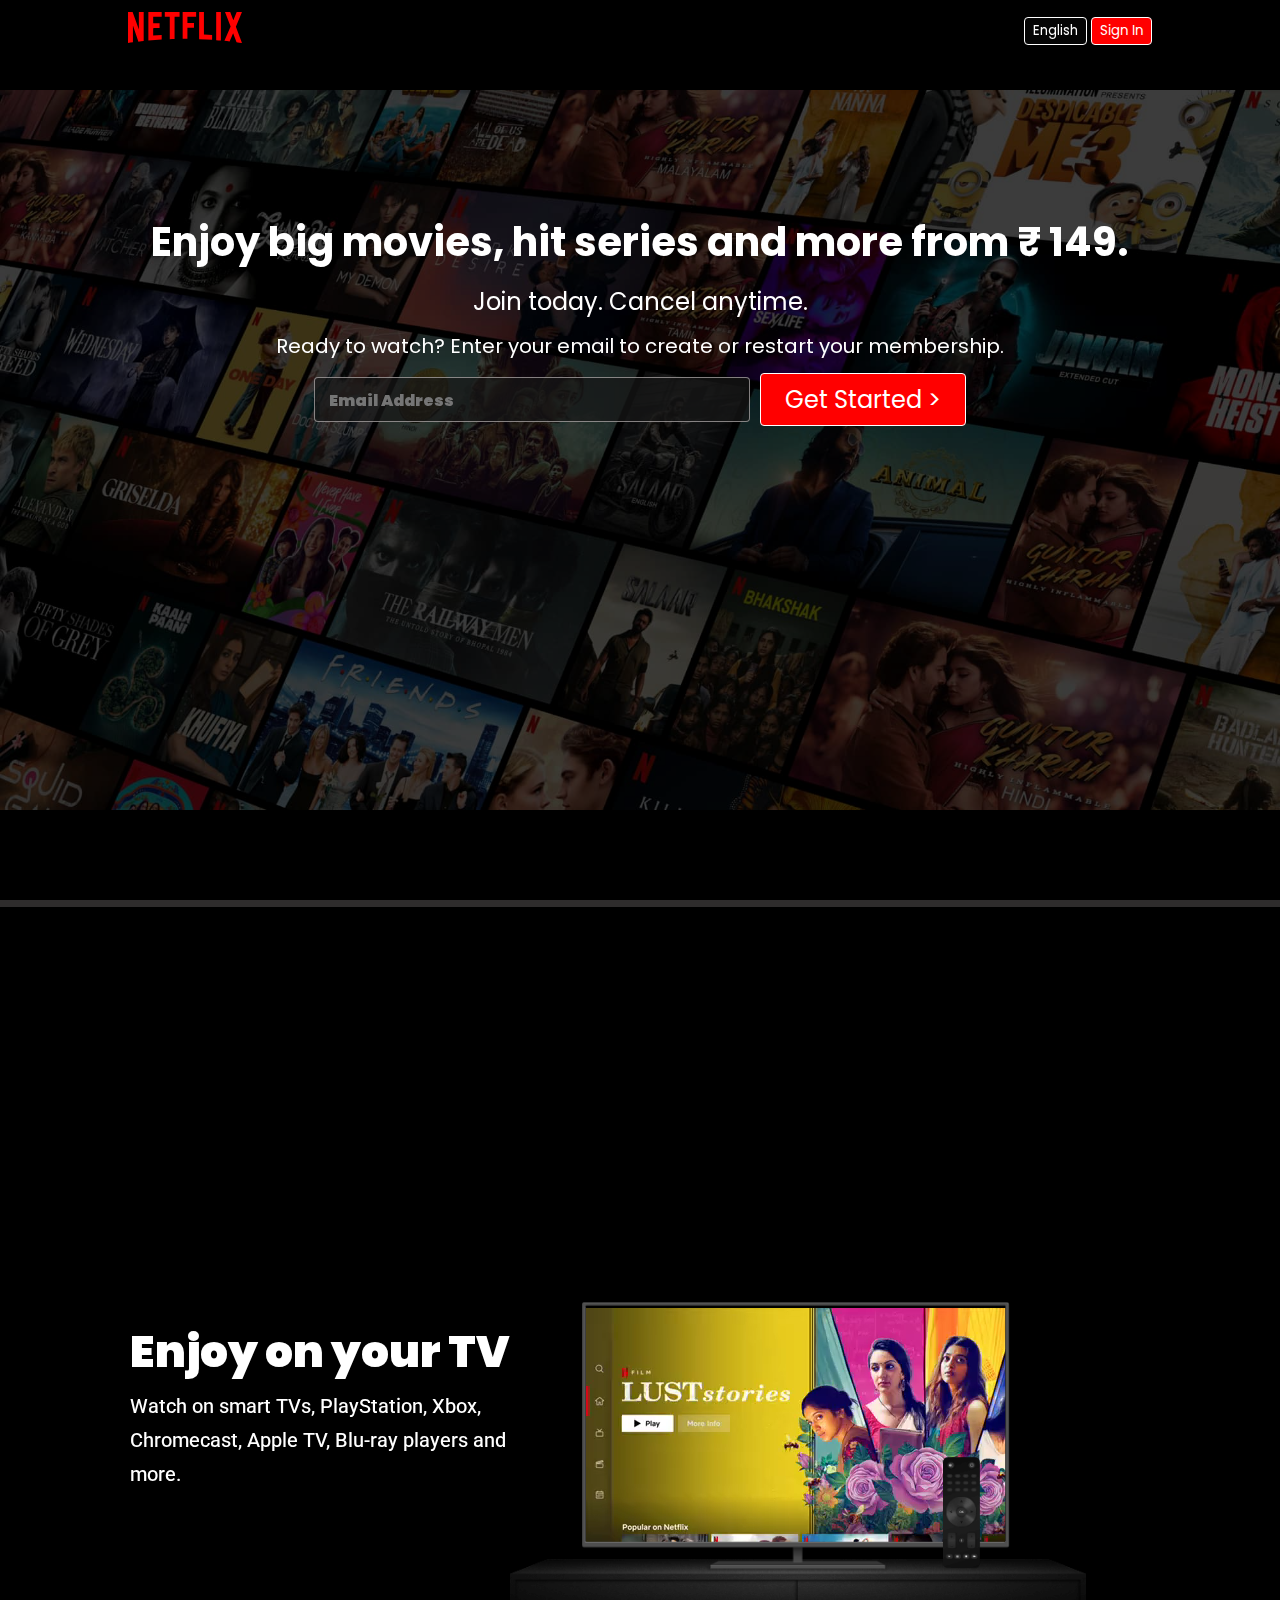
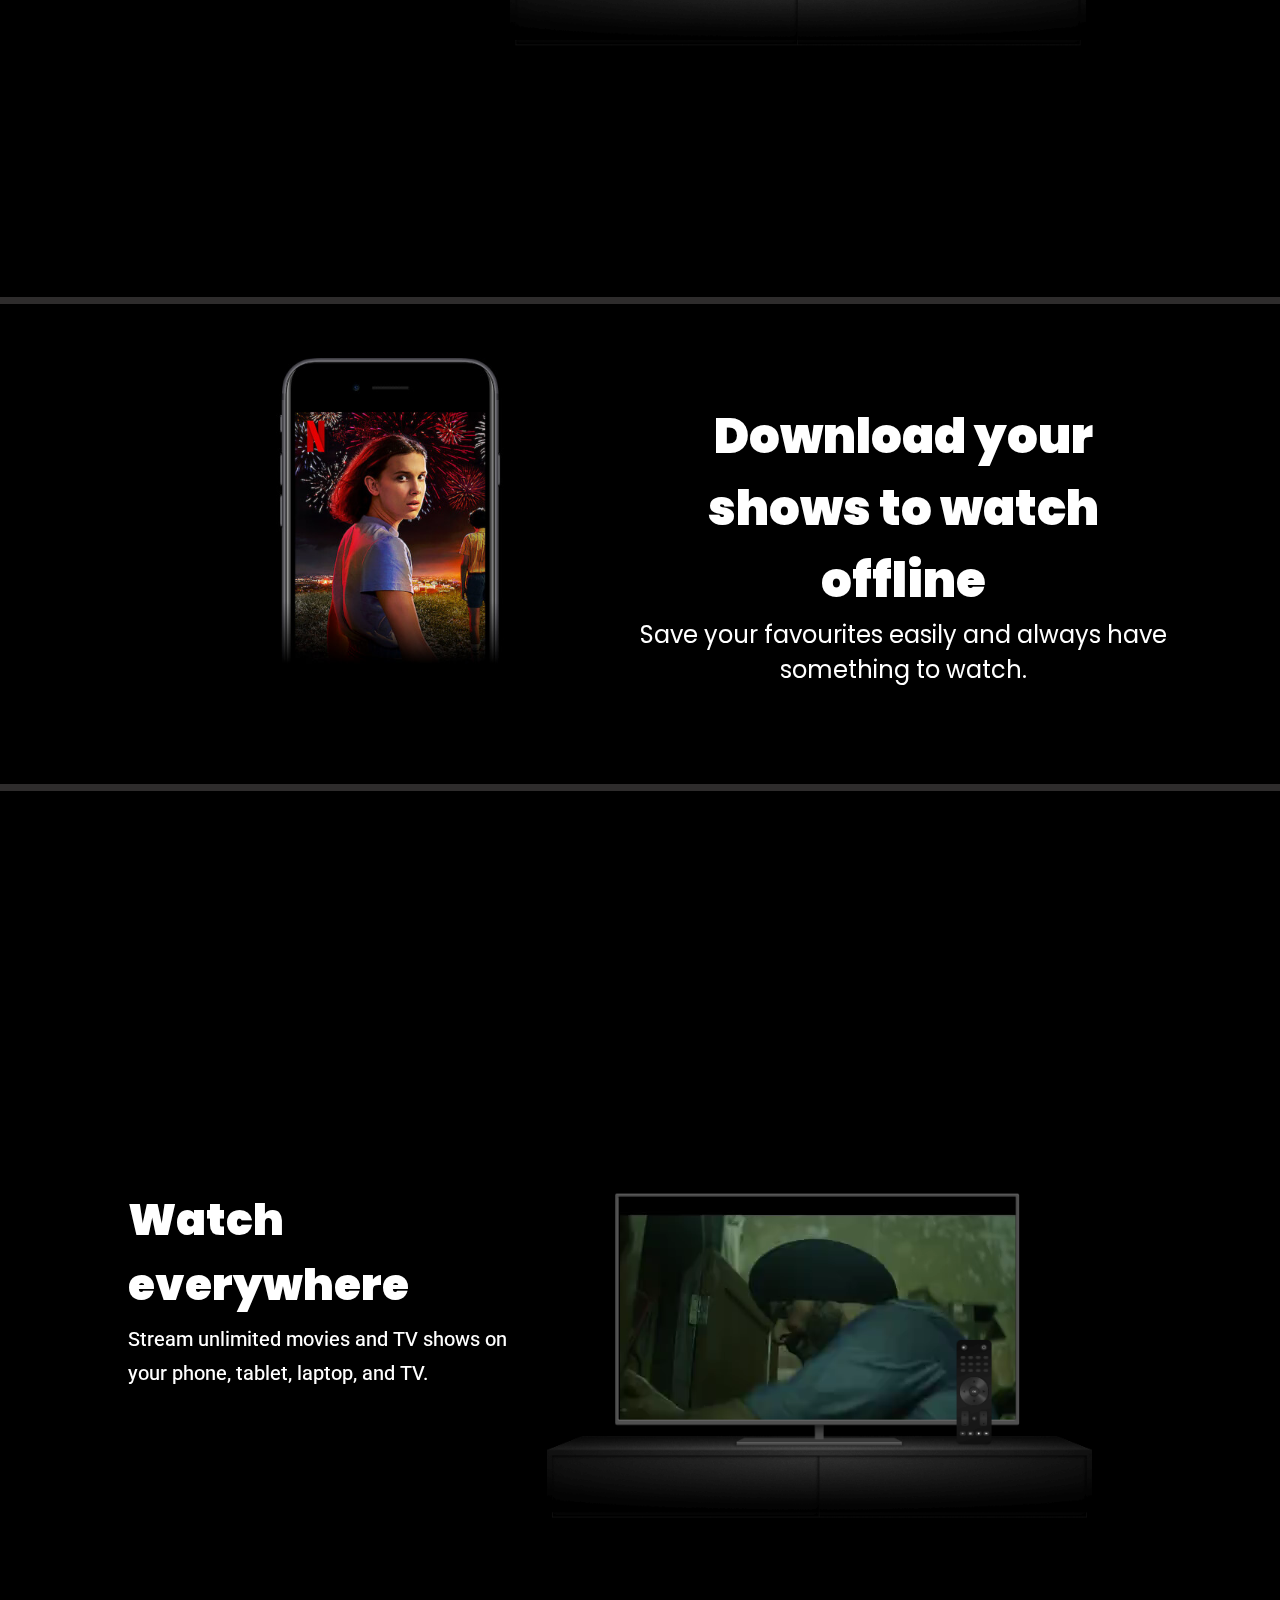
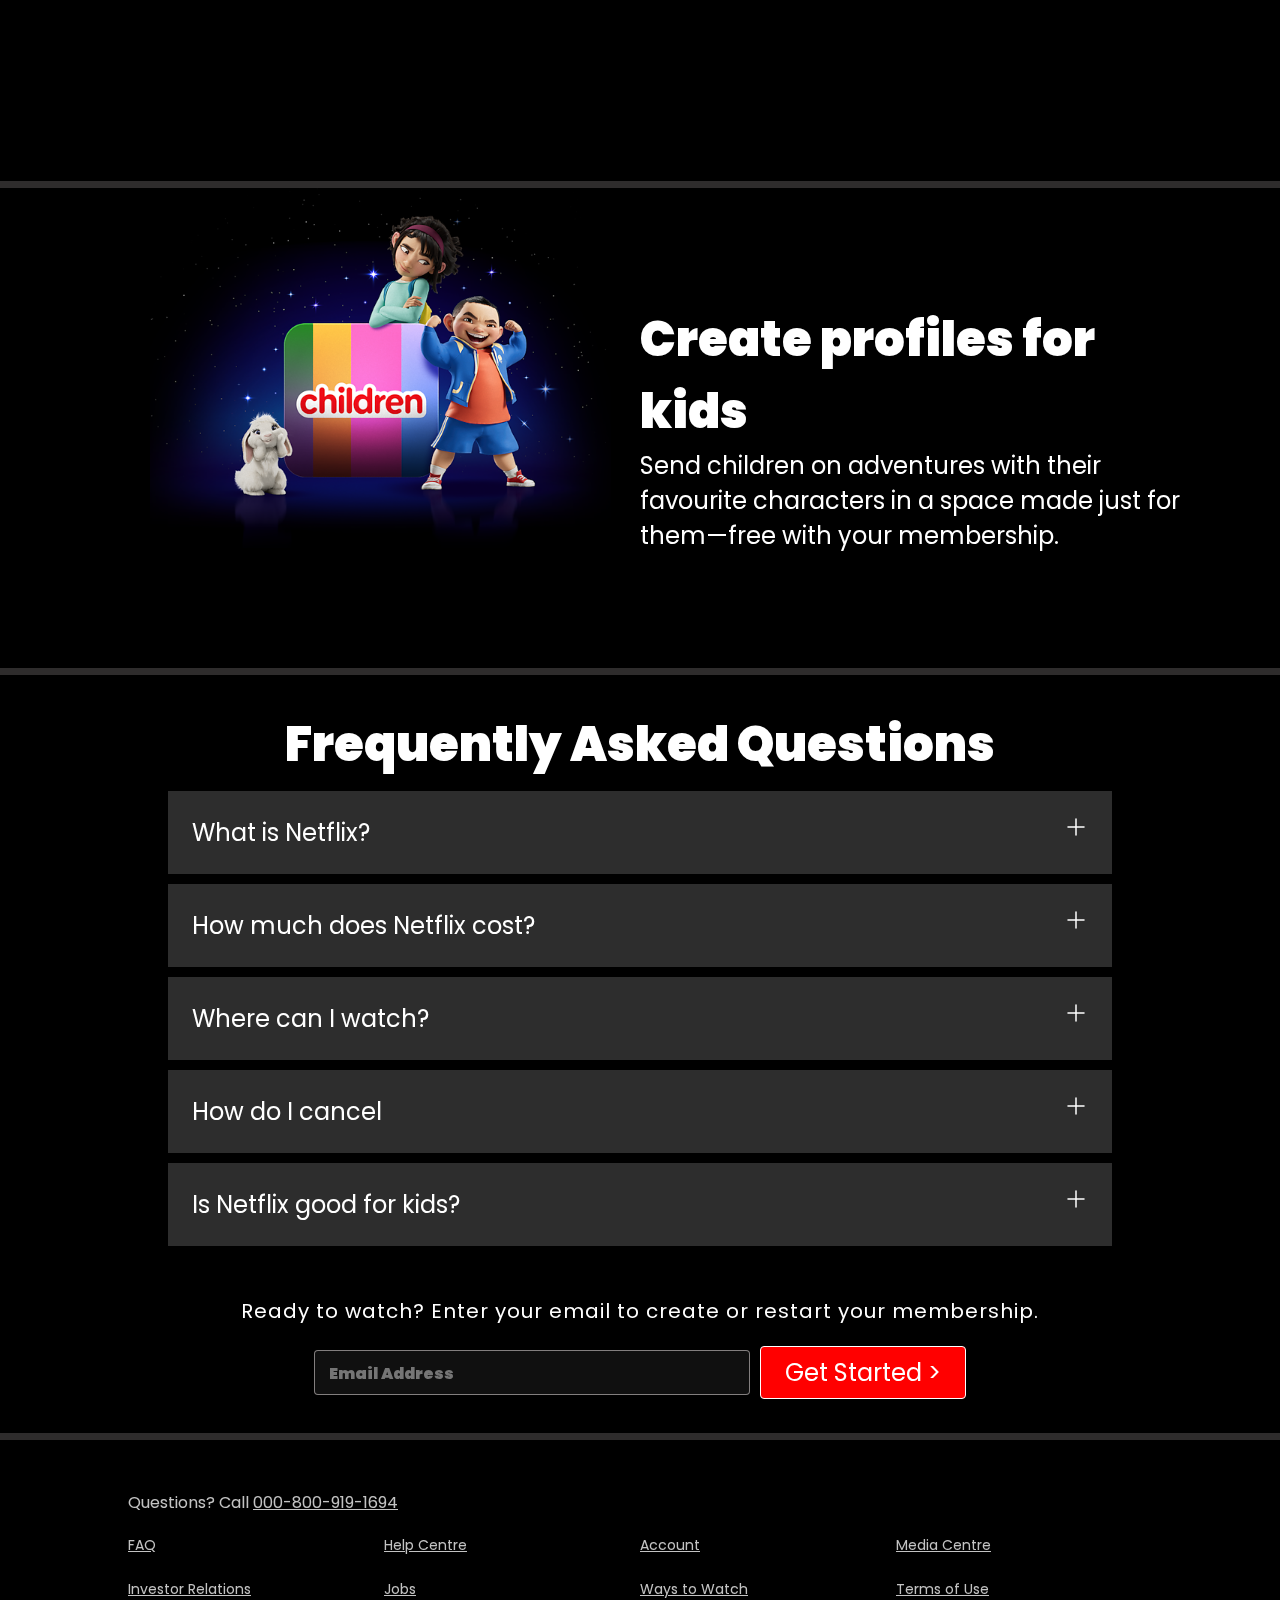
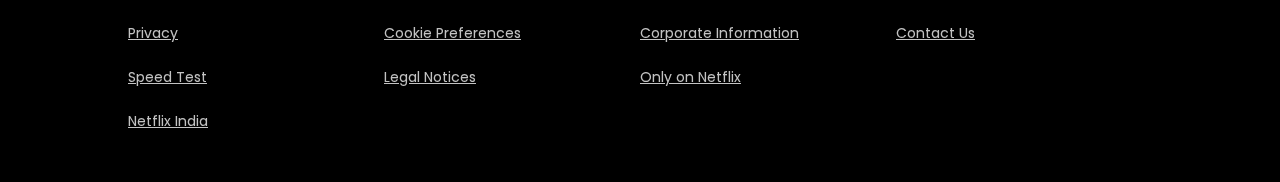
<file: NetFlix/index.html>
<!DOCTYPE html>
<html lang="en">
  <head>
    <meta charset="UTF-8" />
    <meta name="viewport" content="width=device-width, initial-scale=1.0" />
    <title>Netflix India – Watch TV Shows Online, Watch Movies Online</title>
    <link rel="shortcut icon" href="images/favicon.ico" type="image/x-icon" />
    <link rel="stylesheet" href="style.css" />
  </head>
  <body>
    <!-- first page -->
    <div class="main">
      <!-- navbar -->
      <nav>
        <span><img src="images/logo.svg" alt="logo" width="100px" /></span>
        <div>
          <!-- buttons on nav bar -->
          <button class="btn">English</button>
          <button class="btn btn-red-sm">Sign In</button>
        </div>
      </nav>

      <!-- for opacity over image -->
      <div class="box"></div>

      <!-- for the written content -->
      <div class="hero">
        <span>Enjoy big movies, hit series and more from ₹ 149.</span>
        <span>Join today. Cancel anytime. </span>
        <span
          >Ready to watch? Enter your email to create or restart your
          membership.</span
        >

        <!-- button after written content -->
        <div class="hero-buttons">
          <input type="email" placeholder="Email Address" />
          <button class="btn btn-red">Get Started &gt;</button>
        </div>
      </div>
    </div>

    <!-- 1st line separation -->
    <div class="separation"></div>

    <!-- second page -->
    <section class="first">
      <div>
        <span>Enjoy on your TV </span>
        <span>Watch on smart TVs, PlayStation, Xbox,</span>
        <span> Chromecast, Apple TV, Blu-ray players and </span>
        <span>more.</span>
      </div>

      <!-- image -->
      <div class="secImg">
        <img src="images/img1.png" alt="image" />
        <!-- video -->
        <div class="secVid">
          <video src="videos/v1.mp4" autoplay loop muted></video>
        </div>
      </div>
    </section>

    <!-- 2nd line separation -->
    <div class="separation"></div>

    <!-- third page -->
    <section class="second">
      <div class="this-sec-img">
        <!-- first image -->
        <img src="images/img2.jpg" alt="" />
      </div>

      <div class="this-sec-content">
        <span>Download your</span>
        <span>shows to watch</span>
        <span>offline</span>
        <span>Save your favourites easily and always have</span>
        <span>something to watch.</span>
      </div>
    </section>

    <div class="separation"></div>

    <!-- fourth page -->
    <section class="first">
      <div>
        <span>Watch everywhere </span>
        <span>Stream unlimited movies and TV shows on</span>
        <span> your phone, tablet, laptop, and TV. </span>
      </div>

      <!-- image -->
      <div class="secImg">
        <img src="images/img1.png" alt="image" />
        <!-- video -->
        <div class="secVid">
          <video src="videos/v2.mp4" autoplay loop muted></video>
        </div>
      </div>
    </section>

    <div class="separation"></div>

    <!-- fifth page -->
    <section class="second">
      <div class="this-sec-img">
        <!-- first image -->
        <img src="images/img3.png" alt="" />
      </div>

      <div class="fifth-sec-content">
        <span>Create profiles for </span>
        <span>kids</span>
        <span>Send children on adventures with their</span>
        <span>favourite characters in a space made just for</span>
        <span>them—free with your membership.</span>
      </div>
    </section>

    <div class="separation"></div>
    <!-- Sixth Page -->

    <section class="faq">
      <h2>Frequently Asked Questions</h2>
      <div class="faqbox">
        <span>What is Netflix?</span>
        <svg
          xmlns="http://www.w3.org/2000/svg"
          width="24"
          height="24"
          viewBox="0 0 24 24"
          fill="white"
        >
          <path
            d="M12 4V20"
            stroke="white"
            stroke-width="1.5"
            stroke-linecap="round"
            stroke-linejoin="round"
          />
          <path
            d="M4 12H20"
            stroke="white"
            stroke-width="1.5"
            stroke-linecap="round"
            stroke-linejoin="round"
          />
        </svg>
      </div>

      <div class="faqbox">
        <span>How much does Netflix cost?</span>
        <svg
          xmlns="http://www.w3.org/2000/svg"
          width="24"
          height="24"
          viewBox="0 0 24 24"
          fill="white"
        >
          <path
            d="M12 4V20"
            stroke="white"
            stroke-width="1.5"
            stroke-linecap="round"
            stroke-linejoin="round"
          />
          <path
            d="M4 12H20"
            stroke="white"
            stroke-width="1.5"
            stroke-linecap="round"
            stroke-linejoin="round"
          />
        </svg>
      </div>

      <div class="faqbox">
        <span>Where can I watch?</span>
        <svg
          xmlns="http://www.w3.org/2000/svg"
          width="24"
          height="24"
          viewBox="0 0 24 24"
          fill="white"
        >
          <path
            d="M12 4V20"
            stroke="white"
            stroke-width="1.5"
            stroke-linecap="round"
            stroke-linejoin="round"
          />
          <path
            d="M4 12H20"
            stroke="white"
            stroke-width="1.5"
            stroke-linecap="round"
            stroke-linejoin="round"
          />
        </svg>
      </div>

      <div class="faqbox">
        <span>How do I cancel</span>
        <svg
          xmlns="http://www.w3.org/2000/svg"
          width="24"
          height="24"
          viewBox="0 0 24 24"
          fill="white"
        >
          <path
            d="M12 4V20"
            stroke="white"
            stroke-width="1.5"
            stroke-linecap="round"
            stroke-linejoin="round"
          />
          <path
            d="M4 12H20"
            stroke="white"
            stroke-width="1.5"
            stroke-linecap="round"
            stroke-linejoin="round"
          />
        </svg>
      </div>

      <div class="fwhite
        <span>What can I watch on Netflix</span>
        <svg
          xmlns="http://www.w3.org/2000/svg"
          width="24"
          height="24"
          viewBox="0 0 24 24"
          fill="white"
        >
          <path
            d="M12 4V20"
            stroke="white"
            stroke-width="1.5"
            stroke-linecap="round"
            stroke-linejoin="round"
          />
          <path
            d="M4 12H20"
            stroke="white"
            stroke-width="1.5"
            stroke-linecap="round"
            stroke-linejoin="round"
          />
        </svg>
      </div>

      <div class="faqbox">
        <span>Is Netflix good for kids?</span>
        <svg
          xmlns="http://www.w3.org/2000/svg"
          width="24"
          height="24"
          viewBox="0 0 24 24"
          fill="white"
        >
          <path
            d="M12 4V20"
            stroke="white"
            stroke-width="1.5"
            stroke-linecap="round"
            stroke-linejoin="round"
          />
          <path
            d="M4 12H20"
            stroke="white"
            stroke-width="1.5"
            stroke-linecap="round"
            stroke-linejoin="round"
          />
        </svg>
      </div>

      <div class="sixth-content">
        <span>Ready to watch? Enter your email to create or restart your membership.</span>
      </div>

      <div class="heros-buttons">
        <input type="email" placeholder="Email Address" />
        <button class="btn btn-red">Get Started &gt;</button>
      </div>  
    </section>

    <div class="separation"></div>

    <!-- Seventh Page = Footer-->
    <footer>
      <span>Questions? Call</span>
      <span class="decoration"> 000-800-919-1694</span>
      <div class="footer">
      <div class="footer-item">
        <a href="faq">FAQ</a>
        <a href="faq">Investor Relations</a>
        <a href="faq">Privacy</a>
        <a href="faq">Speed Test</a>
        <a href="faq">Netflix India</a>
      </div>
      
      <div class="footer-item">
        <a href="faq">Help Centre</a>
        <a href="faq">Jobs</a>
        <a href="faq">Cookie Preferences</a>
        <a href="faq">Legal Notices</a>
      </div>

      <div class="footer-item">
        <a href="faq">Account</a>
        <a href="faq">Ways to Watch</a>
        <a href="faq">Corporate Information</a>
        <a href="faq">Only on Netflix</a>
      </div>

      <div class="footer-item">
        <a href="faq">Media Centre</a>
        <a href="faq">Terms of Use</a>
        <a href="faq">Contact Us</a>
      </div>
    </div>
    </footer>
  </body>
</html>
</file>
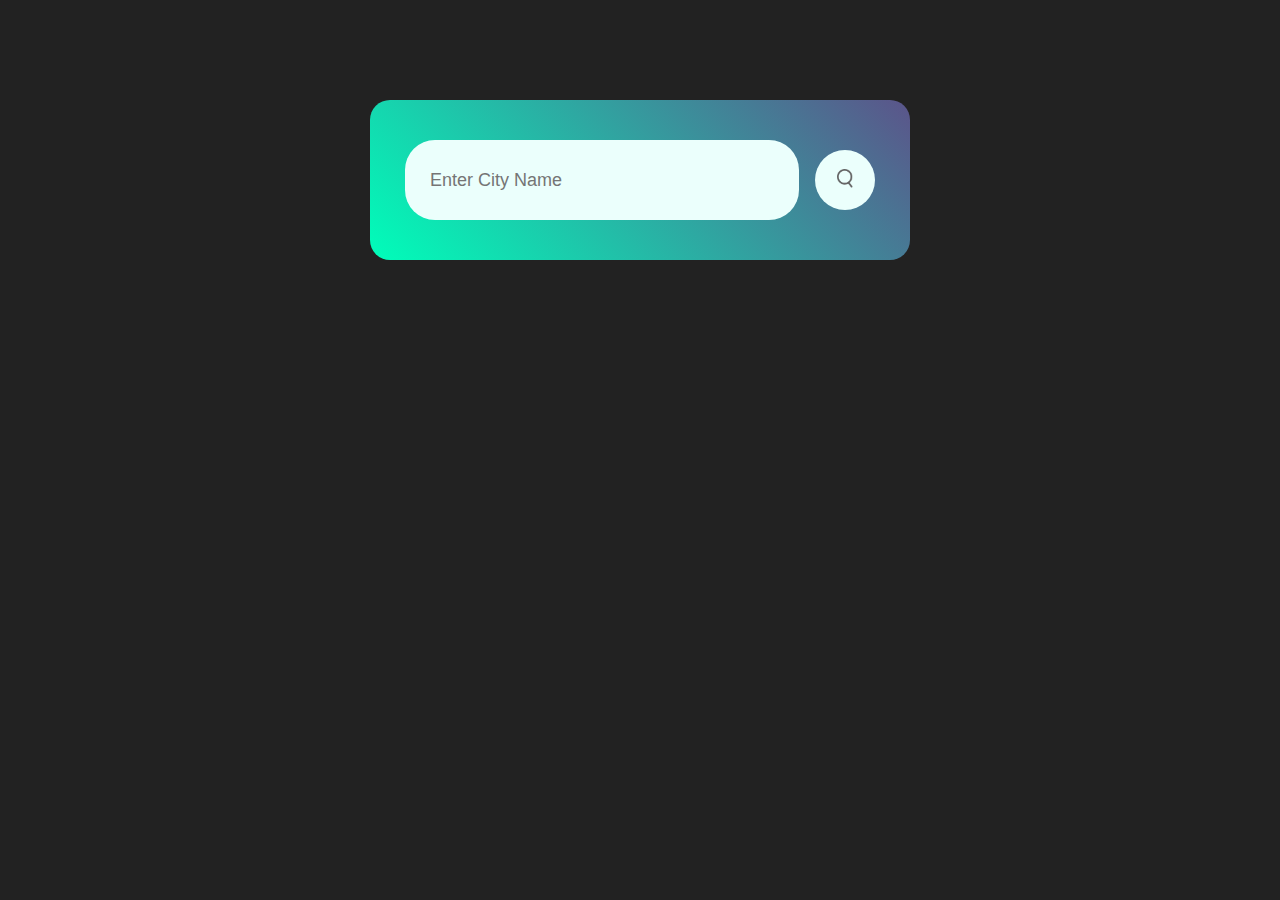
<file: Weather/index.html>
<!DOCTYPE html>
<html lang="en">
  <head>
    <meta charset="UTF-8" />
    <meta name="viewport" content="width=device-width, initial-scale=1.0" />
    <title>Weather App</title>
    <link rel="stylesheet" href="style.css" />
  </head>
  <body>
    <!-- main box -->
    <div class="card">
      <!-- second box -->
      <div class="search">
        <input type="text" placeholder="Enter City Name" autocomplete="off" />
        <button><img src="images/search.png" alt="" /></button>
      </div>

      <div class="error">
        <p>Invalid City Name</p>
      </div>

      <!-- third box -->
      <div class="weather">
        <img src="./images/rain.png" alt="rain" class="weather-icon" />
        <h1 class="temp">22°c</h1>
        <h2 class="city">New York</h2>

        <!-- fourth box -->
        <div class="details">
          <div class="col">
            <img src="./images/humidity.png" alt="humidity" />
            <div>
              <p class="humidity">50 %</p>
              <p>Humidity</p>
            </div>
          </div>

          <!-- fifth box -->
          <div class="col">
            <img src="./images/wind.png" alt="wind" />
            <div>
              <p class="wind">15 km/h</p>
              <p>Wind Speed</p>
            </div>
          </div>
        </div>
      </div>
    </div>

    <script src="script.js"></script>
  </body>
</html>
</file>
<file: NetFlix/style.css>
@import url('https://fonts.googleapis.com/css2?family=Poppins:ital,wght@0,100;0,200;0,300;0,400;0,500;0,600;0,700;0,800;0,900;1,100;1,200;1,300;1,400;1,500;1,600;1,700;1,800;1,900&display=swap');

@import url('https://fonts.googleapis.com/css2?family=Roboto:ital,wght@0,100;0,300;0,400;0,500;0,700;0,900;1,100;1,300;1,400;1,500;1,700;1,900&display=swap');

* {
    margin: 0;
    padding: 0;
    font-family: 'Poppins', sans-serif;
}

body {
    background-color: black;
}

.main {
    background-image: url(images/img0.jpg);
    background-size: max(1200px, 100vw);
    background-position: center center;
    background-repeat: no-repeat;
    height: 100vh;
    position: relative;
}

.main .box {
    height: 100vh;
    width: 100%;
    opacity: 0.69;
    background-color: black;
    position: absolute;
    top: 0;
}

nav {
    max-width: 80vw;
    margin: auto;
    display: flex;
    justify-content: space-between;
    align-items: center;
    height: 62px;
}

nav img {
    width: 114px;
    position: relative;
    z-index: 10;
}

nav button {
    position: relative;
    z-index: 10;
}

.hero {
    font-family: 'Poppins', sans-serif;
    height: calc(100%-62px);
    display: flex;
    align-items: center;
    justify-content: center;
    flex-direction: column;
    color: white;
    position: relative;
    gap: 12px;
    margin-top: 150px;
    padding: 0 30px;
}

.hero> :nth-child(1) {
    font-family: 'Poppins', sans-serif;
    font-weight: bolder;
    font-size: 40px;
    text-align: center;
}

.hero> :nth-child(2) {
    font-weight: 400;
    font-size: 24px;
    text-align: center;
}

.hero> :nth-child(3) {
    font-weight: 400;
    font-size: 20px;
    text-align: center;
}

.separation {
    height: 7px;
    background-color: rgb(46, 44, 44);
}

.btn {
    padding: 3px 8px;
    font-weight: 400;
    color: white;
    background-color: rgba(248, 243, 243, 0.021);
    border: 1px solid white;
    border-radius: 4px;
    cursor: pointer;
}

.btn-red {
    background-color: red;
    color: white;
    padding: 8px 24px;
    font-weight: 400;
    font-size: 24px;
    border-radius: 4px;
}

.btn-red-sm {
    background-color: red;
    color: white;
}


.hero-buttons {
    display: flex;
    align-items: center;
    justify-content: center;
    gap: 10px;
}

.main input {
    padding: 10px 101px 8px 14px;
    font-weight: 900;
    font-size: 16px;
    border-radius: 4px;
    background-color: rgba(23, 23, 23, 0.7);
    border: 1px solid rgba(246, 238, 238, 0.5);
}

.main input[placeholder="Email Address"] {
    color: white;
}

/* second page */

.first {
    display: flex;
    justify-content: center;
    align-items: center;
    max-width: 80vw;
    margin: auto;
    color: white;
    height: 110vh;
}

.secImg {
    position: relative;
    display: block;
}

.secImg img {
    width: 90%;
    border: 0;
    overflow-clip-margin: content-box;
    overflow: clip;
}

.secVid {
    display: block;
    position: absolute;
    top: 47%;
    left: 48.5%;
    max-width: 73%;
    max-height: 56%;
    width: 100%;
    height: 100%;
    overflow: hidden;
    transform: translate(-50%, -50%);
    z-index: -1;
}

.secVid video {
    display: inline-block;
    vertical-align: baseline;
    object-fit: contain;
    overflow-clip-margin: content-box;
    overflow: clip;
}

/* second page content */
section.first>div {
    display: flex;
    flex-direction: column;
    top: 30px;
}

section.first>div :nth-child(1) {
    font-size: 44px;
    font-weight: 1000;
}

section.first>div :nth-child(2) {
    font-family: 'Roboto', sans-serif;
    font-size: 20px;
    font-weight: 450;
    margin-top: 10px;
}

section.first>div :nth-child(3) {
    font-family: 'Roboto', sans-serif;
    font-size: 20px;
    font-weight: 450;
    margin-top: 10px;
}

section.first>div :nth-child(4) {
    font-family: 'Roboto', sans-serif;
    font-size: 20px;
    font-weight: 450;
    margin-top: 10px;
}



.second {
    display: flex;
    color: white;
}

.this-sec-img {
    display: flex;
}

/* first image */
.this-sec-img img {
    position: relative;
    height: 75%;
    left: 150px;
    /* top: 70px; */
}

/* second image */
.small-box img {
    position: absolute;
    height: 20%;
    margin-top: 200px;
    margin-left: 120px;
}

.this-sec-content {
    display: flex;
    justify-content: center;
    align-items: center;
    flex-direction: column;
}

.this-sec-content :nth-child(1) {
    font-family: 'Poppins', sans-serif;
    font-size: 48px;
    font-weight: 900;
}

.this-sec-content :nth-child(2) {
    font-family: 'Poppins', sans-serif;
    font-size: 48px;
    font-weight: 900;
}

.this-sec-content :nth-child(3) {
    font-family: 'Poppins', sans-serif;
    font-size: 48px;
    font-weight: 900;
}

.this-sec-content :nth-child(4) {
    font-family: 'Poppins', sans-serif;
    font-size: 24px;
    font-weight: 400;
}

.this-sec-content :nth-child(5) {
    font-family: 'Poppins', sans-serif;
    font-size: 24px;
    font-weight: 400;
}


/* fifth page */
.fifth-sec-content {
    display: flex;
    justify-content: center;
    flex-direction: column;
}

.fifth-sec-content :nth-child(1) {
    font-family: 'Poppins', sans-serif;
    font-size: 48px;
    font-weight: 900;
}

.fifth-sec-content :nth-child(2) {
    font-family: 'Poppins', sans-serif;
    font-size: 48px;
    font-weight: 900;
}

.fifth-sec-content :nth-child(3) {
    font-family: 'Poppins', sans-serif;
    font-size: 24px;
    font-weight: 400;
}

.fifth-sec-content :nth-child(4) {
    font-family: 'Poppins', sans-serif;
    font-size: 24px;
    font-weight: 400;
}

.fifth-sec-content :nth-child(5) {
    font-family: 'Poppins', sans-serif;
    font-size: 24px;
    font-weight: 400;
}

/* sixth page */

.faq {
    background: black;
    color: white;
    padding: 34px;
}

.faq h2 {
    text-align: center;
    font-size: 48px;
    font-weight: 900;
}

.faqbox {
    display: flex;
    justify-content: space-between;
    background-color: #2d2d2d;
    padding: 24px;
    max-width: 70vw;
    margin: 10px auto;
    cursor: pointer;
    transition: all 1s ease-out;
}

.faqbox:hover {
    background-color: #414141;
}

.faqbox span {
    font-size: 24px;
    font-weight: 400;
}

.sixth-content {
    text-align: center;
    margin-top: 50px;
    font-size: 20px;
    font-weight: 400;
    letter-spacing: 1px;
}

.heros-buttons {
    margin-top: 20px;
    display: flex;
    align-items: center;
    justify-content: center;
    gap: 10px;
}

.heros-buttons input {
    padding: 10px 101px 8px 14px;
    font-weight: 900;
    font-size: 16px;
    border-radius: 4px;
    background-color: rgba(23, 23, 23, 0.7);
    border: 1px solid rgba(246, 238, 238, 0.5);
    color: white;
}

/* footer */
footer {
    color: white;
    max-width: 80vw;
    margin: 50px auto;
}

footer span {
    color: rgba(255, 255, 255, 0.765);
    cursor: pointer;
}

.decoration {
    text-decoration: underline rgba(255, 255, 255, 0.765);
    ;
}

.footer {
    display: grid;
    grid-template-columns: 1fr 1fr 1fr 1fr;
    color: white;
    margin-top: 20px;
}

.footer-item {
    display: flex;
    flex-direction: column;
    gap: 23px;
}

.footer a {
    font-size: 14px;
    color: rgba(255, 255, 255, 0.765);
}
</file>
<file: Weather/style.css>
* {
    margin: 0;
    padding: 0;
}

body {
    background: #222;
}

.card {
    width: 90%;
    max-width: 470px;
    background: linear-gradient(45deg, #00feba, #5b548a);
    color: #fff;
    margin: 100px auto 0;
    border-radius: 20px;
    padding: 40px 35px;
    text-align: center;
}

.search {
    border: 0;
    width: 100%;
    display: flex;
    align-items: center;
    justify-content: space-between;
}

.search input {
    border: 0;
    outline: 0;
    color: #555;
    background: #ebfffc;
    padding: 10px 25px;
    height: 60px;
    border-radius: 30px;
    flex: 1;
    margin-right: 16px;
    font-size: 18px;
}

.search button {
    border: 0;
    outline: 0;
    background: #ebfffc;
    border-radius: 50%;
    width: 60px;
    height: 60px;
    cursor: pointer;
}

.search button img {
    width: 16px;
}

.weather-icon {
    width: 170px;
    margin-top: 30px;
}

.temp {
    font-size: 80px;
    font-weight: 500;
}

.city {
    font-size: 45px;
    font-weight: 400;
    margin-top: -10px;
}

.details {
    display: flex;
    align-items: center;
    justify-content: space-between;
    margin-top: 50px;
    padding: 0 20px;
}

.col {
    display: flex;
    align-items: center;
    text-align: left;
}

.col img {
    width: 40px;
    margin-right: 10px;
}

.humidity,
.wind {
    font-size: 28px;
    margin-top: -6px;
}

.weather{
    display: none;
}

.error{
    color: rgb(255, 0, 0);
    text-align: left;
    margin-left: 10px;
    font-size: 15px;
    margin-top: 10px;
    display: none;
}
</file>
